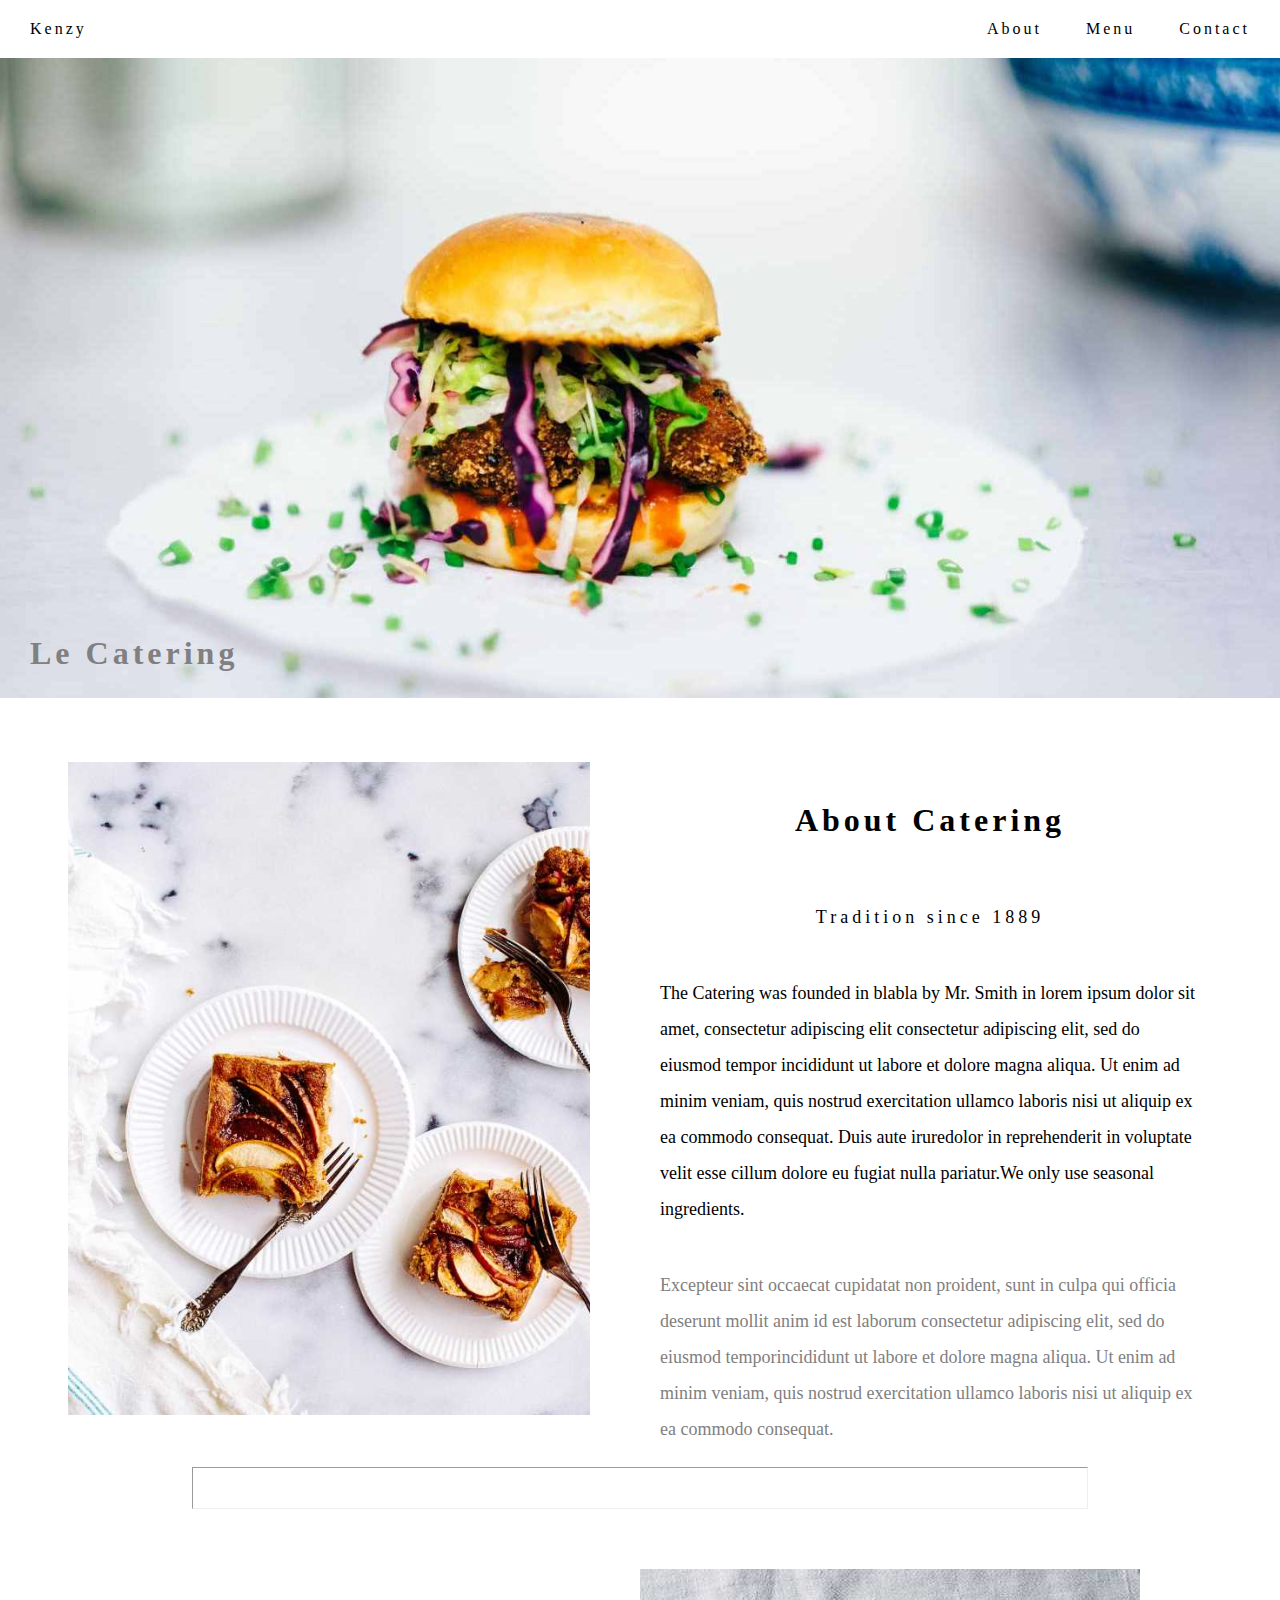
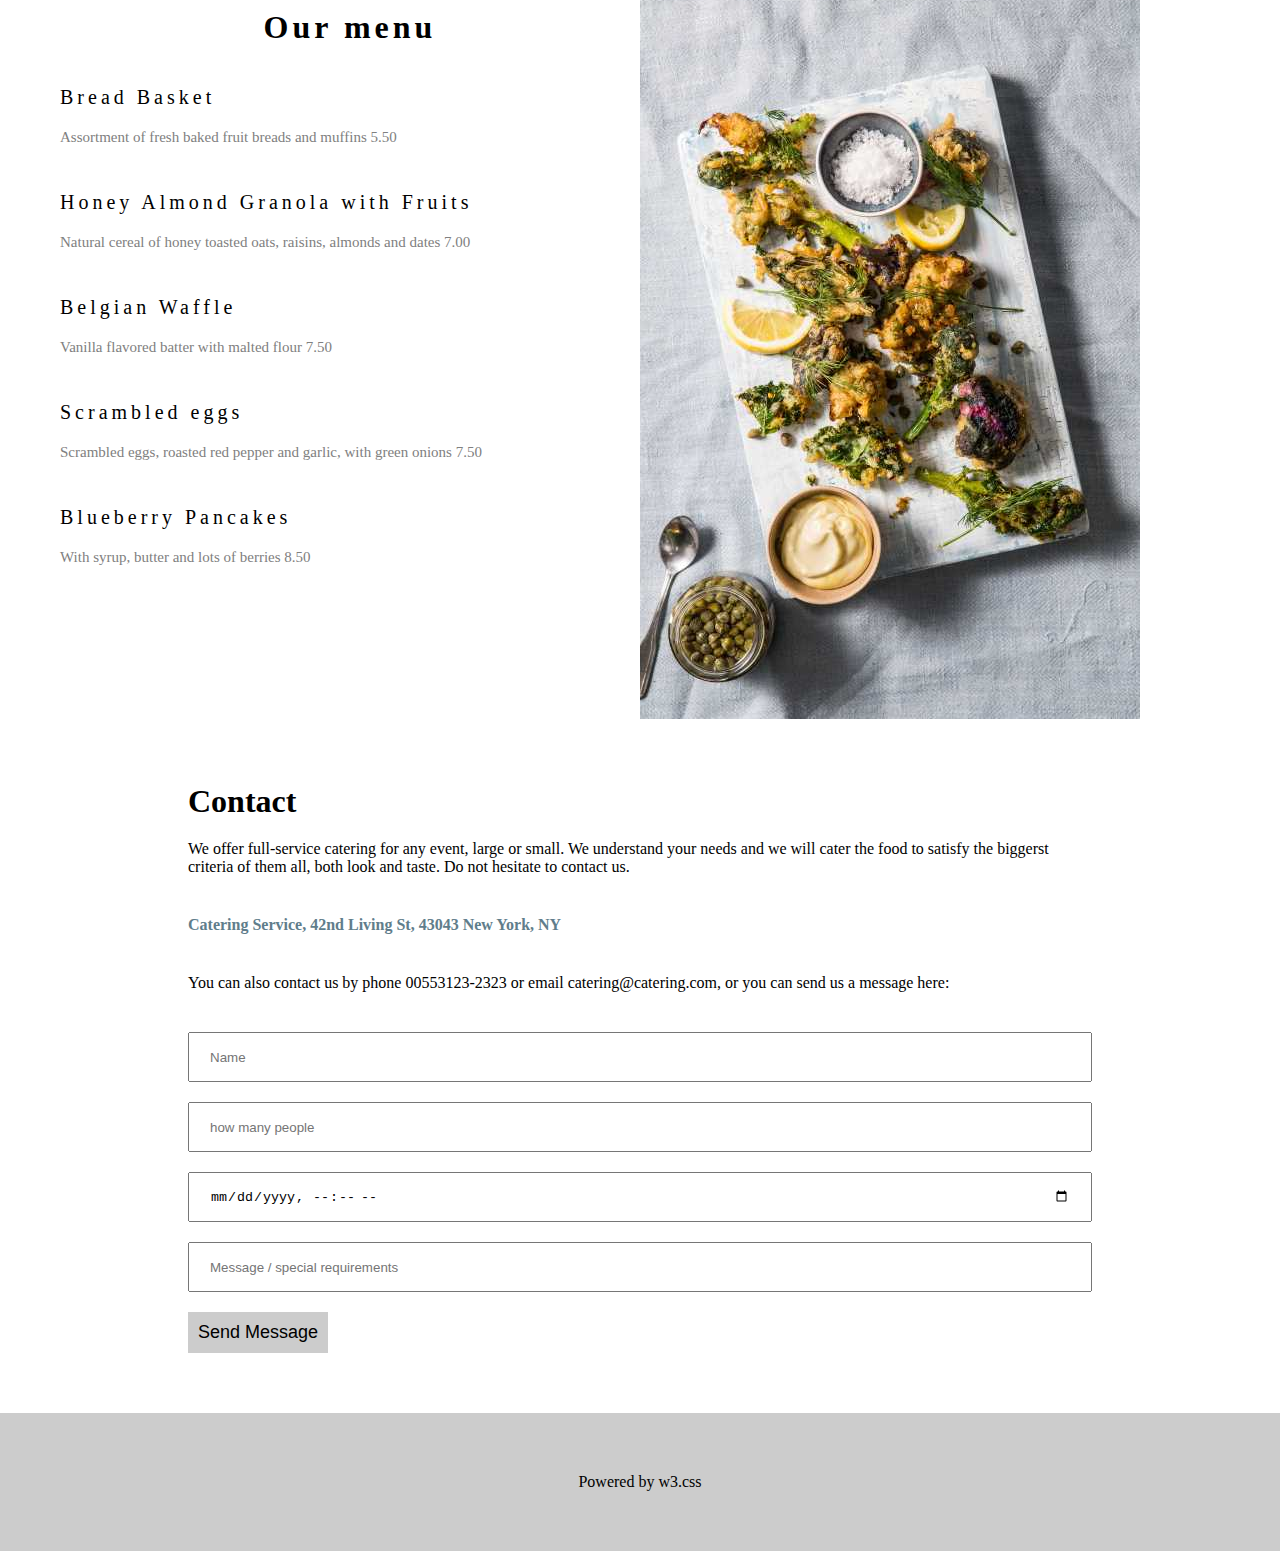
<file: index.html>
<!DOCTYPE html>
<html lang="en">
<head>
    <meta charset="UTF-8">
    <meta http-equiv="X-UA-Compatible" content="IE=edge">
    <meta name="viewport" content="width=device-width, initial-scale=1.0">
    <title>Document</title>
    <style>


    </style>
    <link rel="stylesheet" href="css/style.css">
</head>
<body>
    <nav>
        <a href="#" class="logoname">Kenzy</a>

        <span class="spanlink">
            <a href="#" class="link">About</a>
            <a href="#" class="link">Menu</a>
            <a href="#" class="link">Contact</a>
        </span>
        <div class="clear"></div>
     

       
    </nav>
    <header>
        <img src="images/hamburger.jpg" width="100%">
        <h1>Le Catering</h1>
    </header>
    <div id="firstsection">
        <div class="lefts">
            <img src="images/tablesetting2.jpg">
        </div>
        <div class="rights">
            <h1 class="divtitle">About Catering</h1>
            <p class="title">Tradition since 1889</p>
            <p>The Catering was founded in blabla by Mr. Smith in lorem ipsum dolor sit amet, consectetur adipiscing elit consectetur adipiscing elit, sed do eiusmod tempor incididunt ut labore et dolore magna aliqua. Ut enim ad minim veniam, quis nostrud exercitation ullamco laboris nisi ut aliquip ex ea commodo consequat. Duis aute iruredolor in reprehenderit in voluptate velit esse cillum dolore eu fugiat nulla pariatur.We only use seasonal ingredients.
            </p>
            <p class="secondp">Excepteur sint occaecat cupidatat non proident, sunt in culpa qui officia deserunt mollit anim id est laborum consectetur adipiscing elit, sed do eiusmod temporincididunt ut labore et dolore magna aliqua. Ut enim ad minim veniam, quis nostrud exercitation ullamco laboris nisi ut aliquip ex ea commodo consequat.
            </p>



        </div>

    </div>

<div class="clear"></div>

<hr>

    <div id="secondsection">
       
        <div class="lefts">
            <h1 class="divtitle">Our menu</h1>
           
            <p class="title">Bread Basket</p>
            <p class="descrition">Assortment of fresh baked fruit breads and muffins 5.50</p>
            
            
            <p class="title">Honey Almond Granola with Fruits</p>
            <p class="descrition">Natural cereal of honey toasted oats, raisins, almonds and dates 7.00</p>
            
            
            <p class="title">Belgian Waffle</p>
            <p class="descrition">Vanilla flavored batter with malted flour 7.50</p>
            
            
            <p class="title">Scrambled eggs</p>
            <p class="descrition">Scrambled eggs, roasted red pepper and garlic, with green onions 7.50</p>
            
            
            <p class="title">Blueberry Pancakes</p>
            <p class="descrition">With syrup, butter and lots of berries 8.50</p>


        </div>
        <div class="rights">
            <img src="images/tablesetting.jpg">
        </div>

    </div>

    <div class="clear"></div>
    <footer>
        
        <h1>Contact</h1>

<p>We offer full-service catering for any event, large or small. We understand your needs and we will cater the food to satisfy the biggerst criteria of them all, both look and taste. Do not hesitate to contact us.
</p>
<p class="anothercolor">
Catering Service, 42nd Living St, 43043 New York, NY
</p>
<p>
You can also contact us by phone 00553123-2323 or email catering@catering.com, or you can send us a message here:
</p>

<form>
    <input type="text" placeholder="Name">
    <input type="number" placeholder="how many people">
    <input type="datetime-local" placeholder="how many people">
    <input type="text" placeholder="Message / special requirements">
    <button>Send Message</button>
</form>


</footer>
<div id="bottom">
    Powered by w3.css
</div>
</body>
</html>
</file>
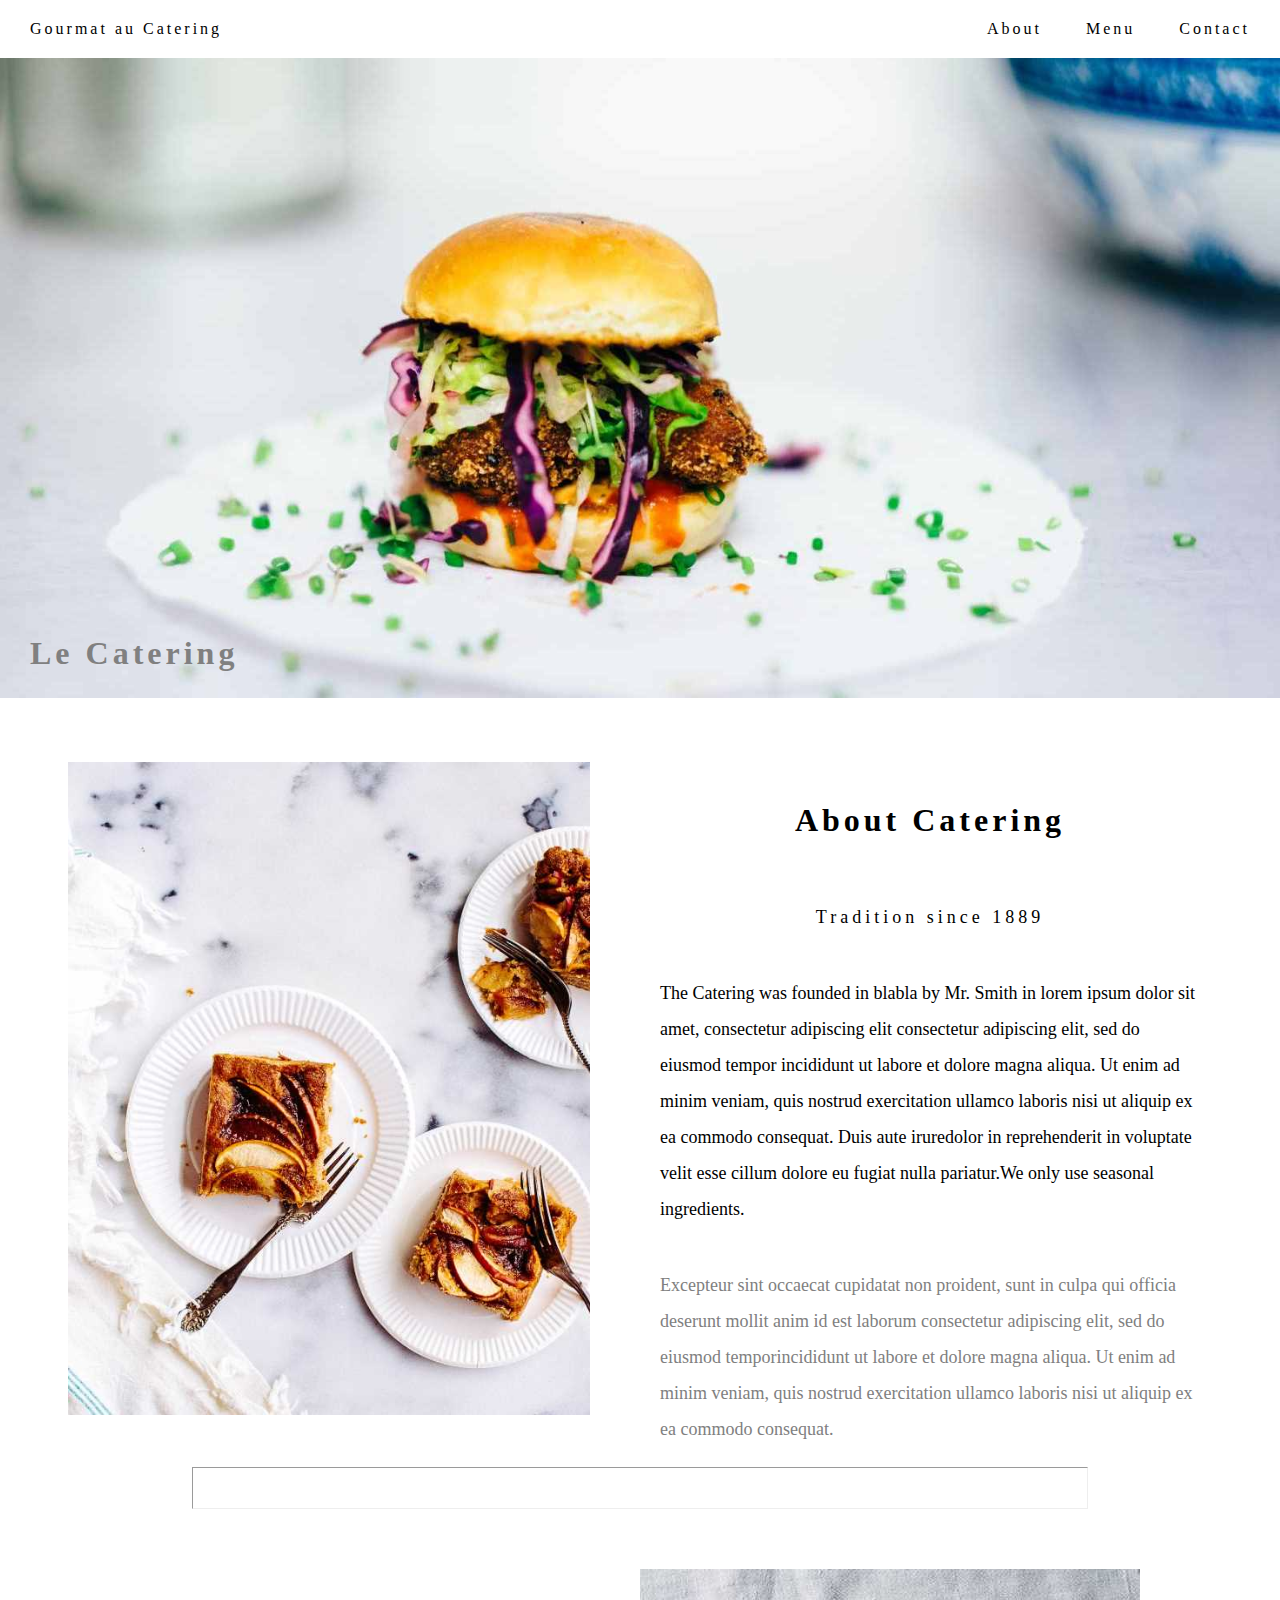
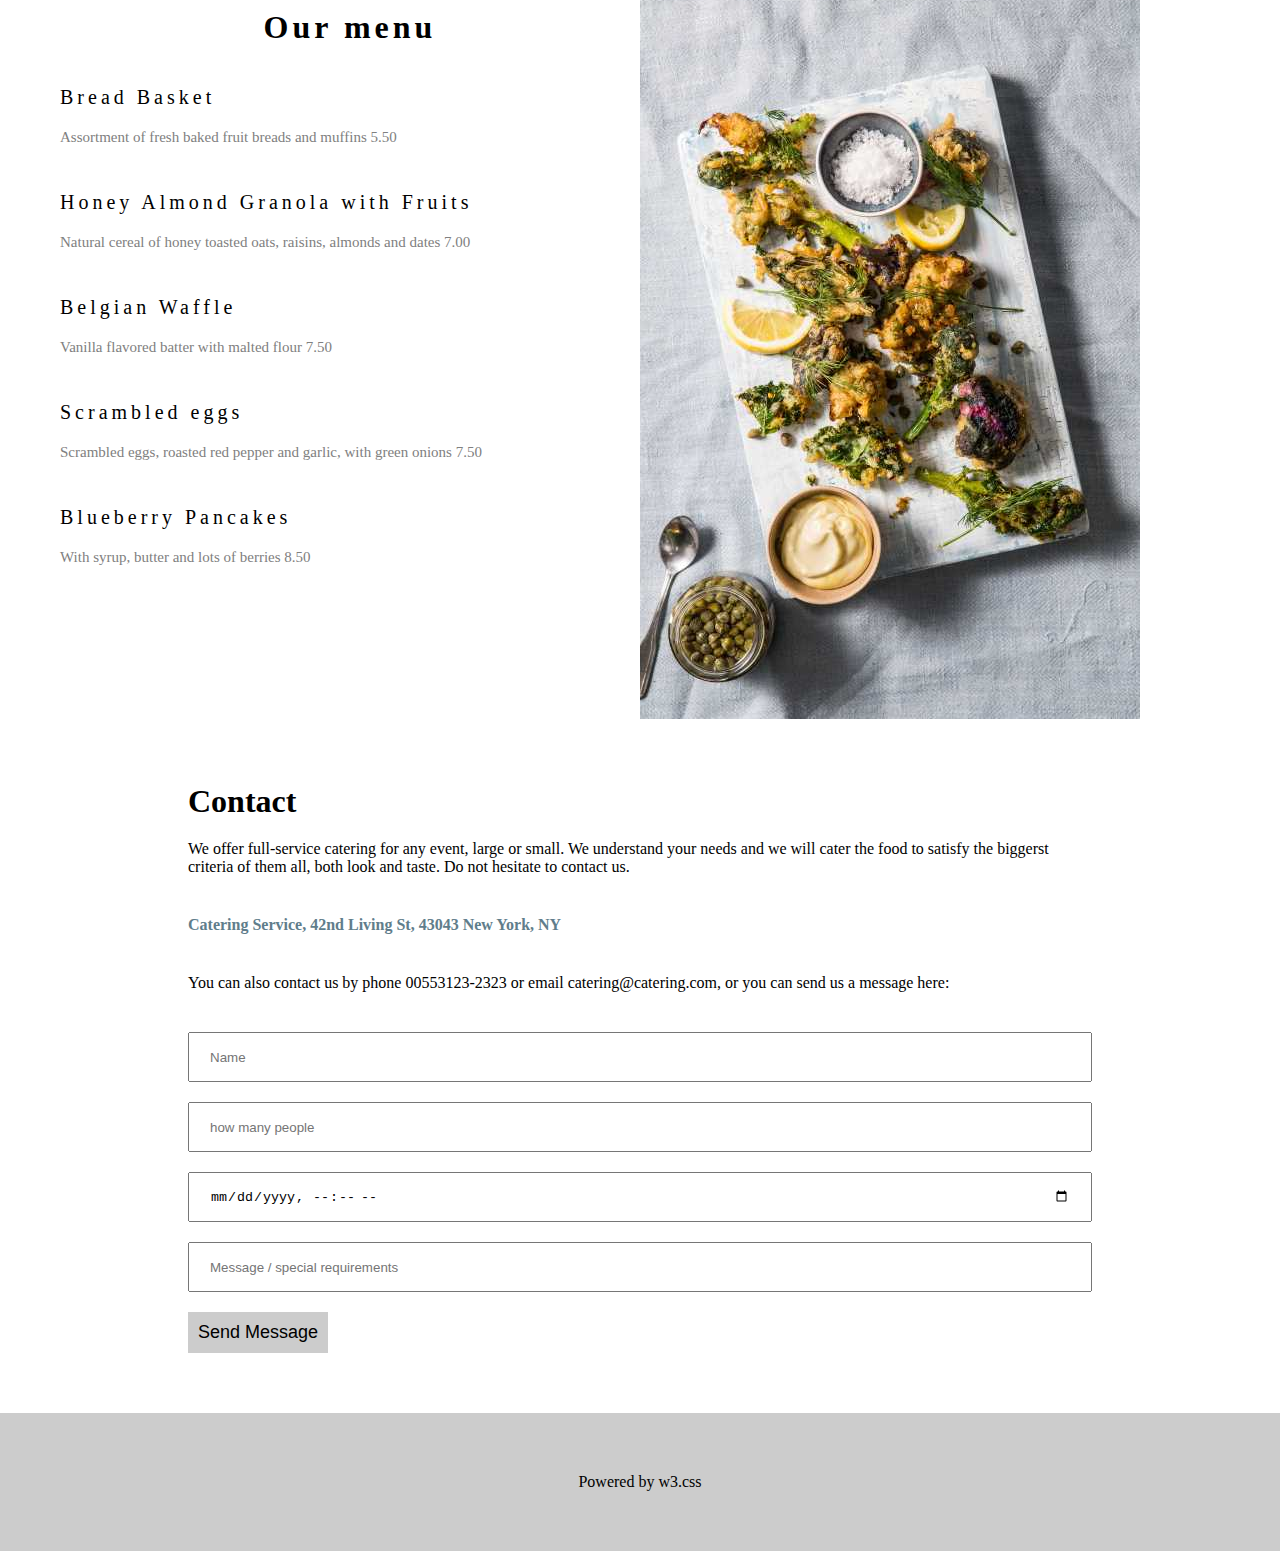
<file: home.html>
<!DOCTYPE html>
<html lang="en">
<head>
    <meta charset="UTF-8">
    <meta http-equiv="X-UA-Compatible" content="IE=edge">
    <meta name="viewport" content="width=device-width, initial-scale=1.0">
    <title>Document</title>
    <style>


    </style>
    <link rel="stylesheet" href="css/style.css">
</head>
<body>
    <nav>
        <a href="#" class="logoname">Gourmat au Catering</a>

        <span class="spanlink">
            <a href="#" class="link">About</a>
            <a href="#" class="link">Menu</a>
            <a href="#" class="link">Contact</a>
        </span>
        <div class="clear"></div>
     

       
    </nav>
    <header>
        <img src="images/hamburger.jpg" width="100%">
        <h1>Le Catering</h1>
    </header>
    <div id="firstsection">
        <div class="lefts">
            <img src="images/tablesetting2.jpg">
        </div>
        <div class="rights">
            <h1 class="divtitle">About Catering</h1>
            <p class="title">Tradition since 1889</p>
            <p>The Catering was founded in blabla by Mr. Smith in lorem ipsum dolor sit amet, consectetur adipiscing elit consectetur adipiscing elit, sed do eiusmod tempor incididunt ut labore et dolore magna aliqua. Ut enim ad minim veniam, quis nostrud exercitation ullamco laboris nisi ut aliquip ex ea commodo consequat. Duis aute iruredolor in reprehenderit in voluptate velit esse cillum dolore eu fugiat nulla pariatur.We only use seasonal ingredients.
            </p>
            <p class="secondp">Excepteur sint occaecat cupidatat non proident, sunt in culpa qui officia deserunt mollit anim id est laborum consectetur adipiscing elit, sed do eiusmod temporincididunt ut labore et dolore magna aliqua. Ut enim ad minim veniam, quis nostrud exercitation ullamco laboris nisi ut aliquip ex ea commodo consequat.
            </p>



        </div>

    </div>

<div class="clear"></div>

<hr>

    <div id="secondsection">
       
        <div class="lefts">
            <h1 class="divtitle">Our menu</h1>
           
            <p class="title">Bread Basket</p>
            <p class="descrition">Assortment of fresh baked fruit breads and muffins 5.50</p>
            
            
            <p class="title">Honey Almond Granola with Fruits</p>
            <p class="descrition">Natural cereal of honey toasted oats, raisins, almonds and dates 7.00</p>
            
            
            <p class="title">Belgian Waffle</p>
            <p class="descrition">Vanilla flavored batter with malted flour 7.50</p>
            
            
            <p class="title">Scrambled eggs</p>
            <p class="descrition">Scrambled eggs, roasted red pepper and garlic, with green onions 7.50</p>
            
            
            <p class="title">Blueberry Pancakes</p>
            <p class="descrition">With syrup, butter and lots of berries 8.50</p>


        </div>
        <div class="rights">
            <img src="images/tablesetting.jpg">
        </div>

    </div>

    <div class="clear"></div>
    <footer>
        
        <h1>Contact</h1>

<p>We offer full-service catering for any event, large or small. We understand your needs and we will cater the food to satisfy the biggerst criteria of them all, both look and taste. Do not hesitate to contact us.
</p>
<p class="anothercolor">
Catering Service, 42nd Living St, 43043 New York, NY
</p>
<p>
You can also contact us by phone 00553123-2323 or email catering@catering.com, or you can send us a message here:
</p>

<form>
    <input type="text" placeholder="Name">
    <input type="number" placeholder="how many people">
    <input type="datetime-local" placeholder="how many people">
    <input type="text" placeholder="Message / special requirements">
    <button>Send Message</button>
</form>


</footer>
<div id="bottom">
    Powered by w3.css
</div>
</body>
</html>
</file>
<file: css/style.css>
*{
    padding: 0px;
    margin: 0px;
    box-sizing: border-box;
}

nav{
    padding: 10px;
}
nav a{
     text-decoration: none;
     color: black;
     display: inline-block;
     padding: 10px 20px;
     letter-spacing: 3px;
}
nav a:hover{
    background-color: #ccc;
}
nav .logoname
{
    float: left;
}
nav .spanlink{
    float: right;
}
.clear{
    clear: both;
    content: " ";
}

/*******************************/
header{
    position: relative;
}
header h1{
    position: absolute;
    bottom: 30px;
    left: 30px;
    color: grey;
    letter-spacing: 4px;
}
#firstsection,#secondsection{
    padding: 60px;
}
.lefts
{
    width: 50%;
    float: left;
    text-align: right;
}
.lefts img{
  margin-right: 50px;
  width: 90%;
   
}
.rights{
    width: 50%;
    float: right;
}
.divtitle{
 text-align: center;
 padding: 40px;
 letter-spacing: 4px;
}

.rights p{
    line-height: 2;
    padding: 20px;
    font-size: 18px;
}
.title{
    text-align: center;
    letter-spacing: 4px;
    font-size: 20px;
}
.lefts .title{
    text-align: left;
}
.lefts .descrition{
    padding: 20px 0px 45px;
    text-align: left;
    font-size: 15px;
    color: grey;
}
.rights .secondp{
    color: grey;
}
hr{
   
    width: 70%;
    margin: auto;
    display: block;
    padding: 20px;
}

/**********************/
footer{
    width: 80%;
    margin: auto;
    padding: 60px;

}
footer p{
    padding: 20px 0px;
}
footer .anothercolor{
    color: #607D8B;
    font-weight: bold;
}
form{
    
}
form input{
    display: block;
    width: 100%;
    height: 50px;
    margin: 20px 0px;
    padding: 20px;
}
form button{
    background-color: #ccc;
    border: none;
    font-size: 18px;
    padding:10px;
}
#bottom{
    text-align: center;
    padding: 60px;
    background-color: #ccc;
}
@media screen and (max-width : 600px){

    nav a{
        float: none;
        padding: 10px;
    }
   .lefts,.rights{
    width: 100%;
    float: none;
  
   }
    
}
</file>
